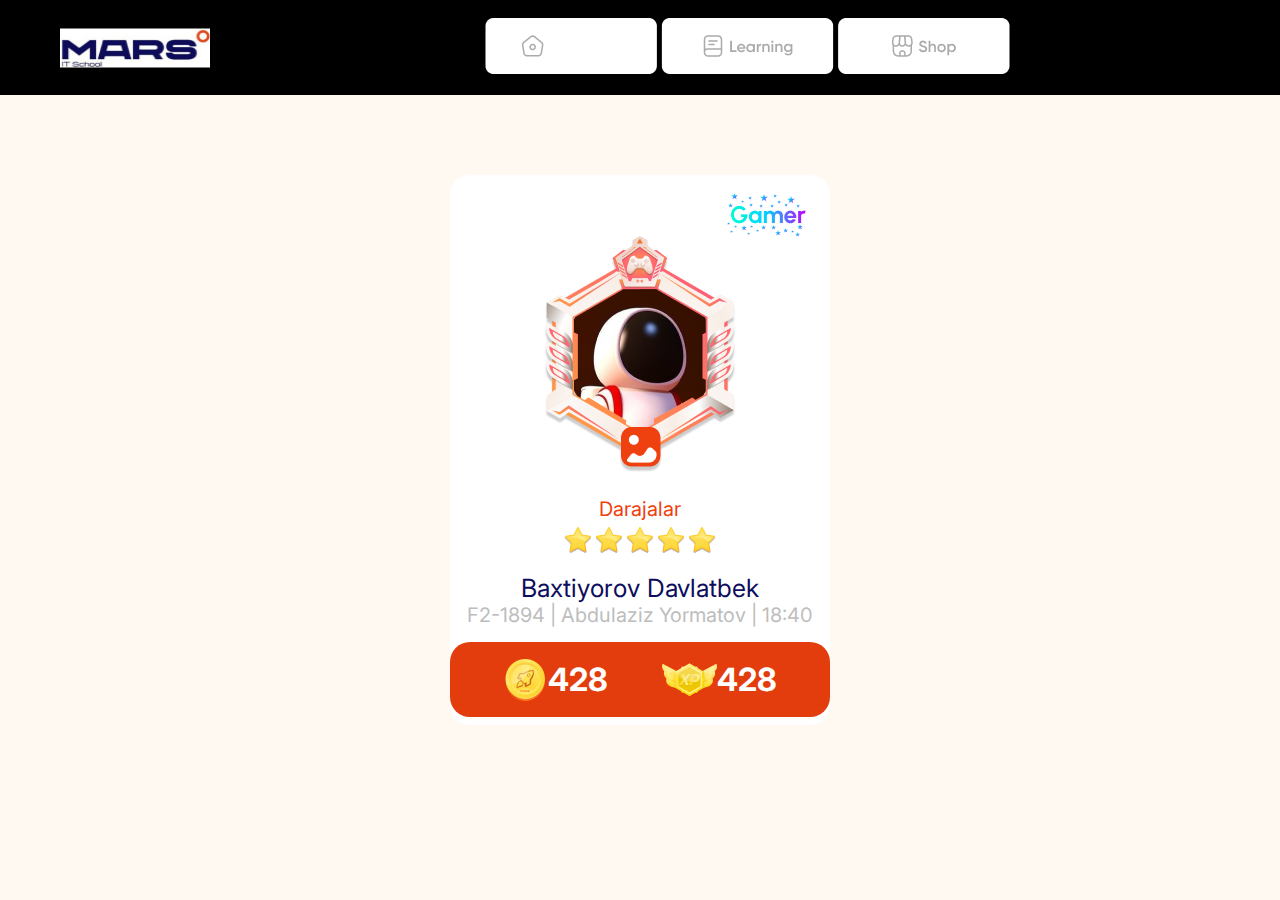
<file: nextpage.html>
<!DOCTYPE html>
<html lang="en">
<head>
    <meta charset="UTF-8">
    <meta name="viewport" content="width=device-width, initial-scale=1.0">
    <title>Document</title>
    <link rel="stylesheet" href="nextpage.css">
</head>
<body>
    <nav class="nav">
        <img src="mars2.png" alt="" id="img">
        <div class="vverx">
            <img src="home.png" alt="">
            <img src="learning.png" alt="">
            <img src="chtoto.png" alt="">
        </div>
        <img src="ikonka.png" alt="">
    </nav>
    <div class="container">
        <div class="card">
            <div class="gamer">
                <img src="gamer.png" alt="">
            </div>
            <div class="ikonka2">
                <img src="ikonka2.png" alt="">
            </div>
            <p id="p">Darajalar</p>
            <div class="zvezda">
                <img src="zvezda.png" alt="">
            </div>
            <p id="imya">Baxtiyorov Davlatbek</p>
            <p id="gruppa">F2-1894 | Abdulaziz Yormatov | 18:40</p>
            <div class="coinxp">
                <div class="coin">
                    <img src="coin.png" alt="">
                    <h1 class="h1">428</h1>
                </div>
                <div class="xp">
                    <img src="xp.png" alt="">
                    <h1 class="h1">428</h1>
                </div>
            </div>
        </div>
    </div>
</body>
</html>
</file>
<file: nextpage.css>
@import url('https://fonts.googleapis.com/css2?family=Inter:ital,opsz,wght@0,14..32,100..900;1,14..32,100..900&family=Mulish:ital,wght@0,200..1000;1,200..1000&family=Nosifer&family=Open+Sans:ital,wght@0,300..800;1,300..800&family=Plus+Jakarta+Sans:ital,wght@0,200..800;1,200..800&family=Roboto+Mono:ital,wght@0,100..700;1,100..700&family=Roboto:ital,wght@0,100;0,300;0,400;0,500;0,700;0,900;1,100;1,300;1,400;1,500;1,700;1,900&display=swap');
*{
    margin: 0;
    padding: 0;
    box-sizing: border-box;
    list-style: none;
    text-decoration: none;
    font-family: "Inter", sans-serif;
}
body{
    background-color: rgb(255, 249, 242);
}
.nav{
    width: 1519px;
    height: 95px;
    background-color: black;
    display: flex;
    align-items: center;
    justify-content: space-between;
    padding: 0 160px 0 60px;
}
#img{
    width: 150px;
    height: 40px;
}
.card{
    width: 380px;
    height: 550px;
    background-color: white;
    border-radius: 20px;
    margin-top: 80px;
    justify-content: center;    
}
.container{
    display: flex;
    justify-content: center;
    align-items: center;
}
.gamer{
    width: 380px;
    height: 46px;
    margin-top: 15px;
    padding: 0 24px 0 273px;
}
#p{
    color: #EF400F;
    font-size: 20px;
    float: center;
    margin-top: 20px;
    text-align: center;
}
#imya{
    font-size: 25px;
    color: #0E0D5D;
    margin-top: 15px;
    text-align: center;
}
#gruppa{
    font-size: 20px;
    color: #BDBDBD;
    text-align: center;
}
.ikonka2{
    display: flex;
    align-items: center;
    justify-content: center;
}
.zvezda{
    display: flex;
    align-items: center;
    justify-content: center;
}
#ikonka2{
    display: inline-block;
    justify-content: center;
    text-align: center;
}
.coinxp{
    width: 380px;
    height: 75px;
    background-color: #E33D0E;
    display: flex;
    align-items: center;
    justify-content: space-evenly;
    margin-top: 15px;
    border-radius: 20px;
}
.h1{
    color: white;
}
.coin{
    display: flex;
    align-items: center;
    justify-content: center;
}
.xp{
    display: flex;
    align-items: center;
    justify-content: center;
}
</file>
